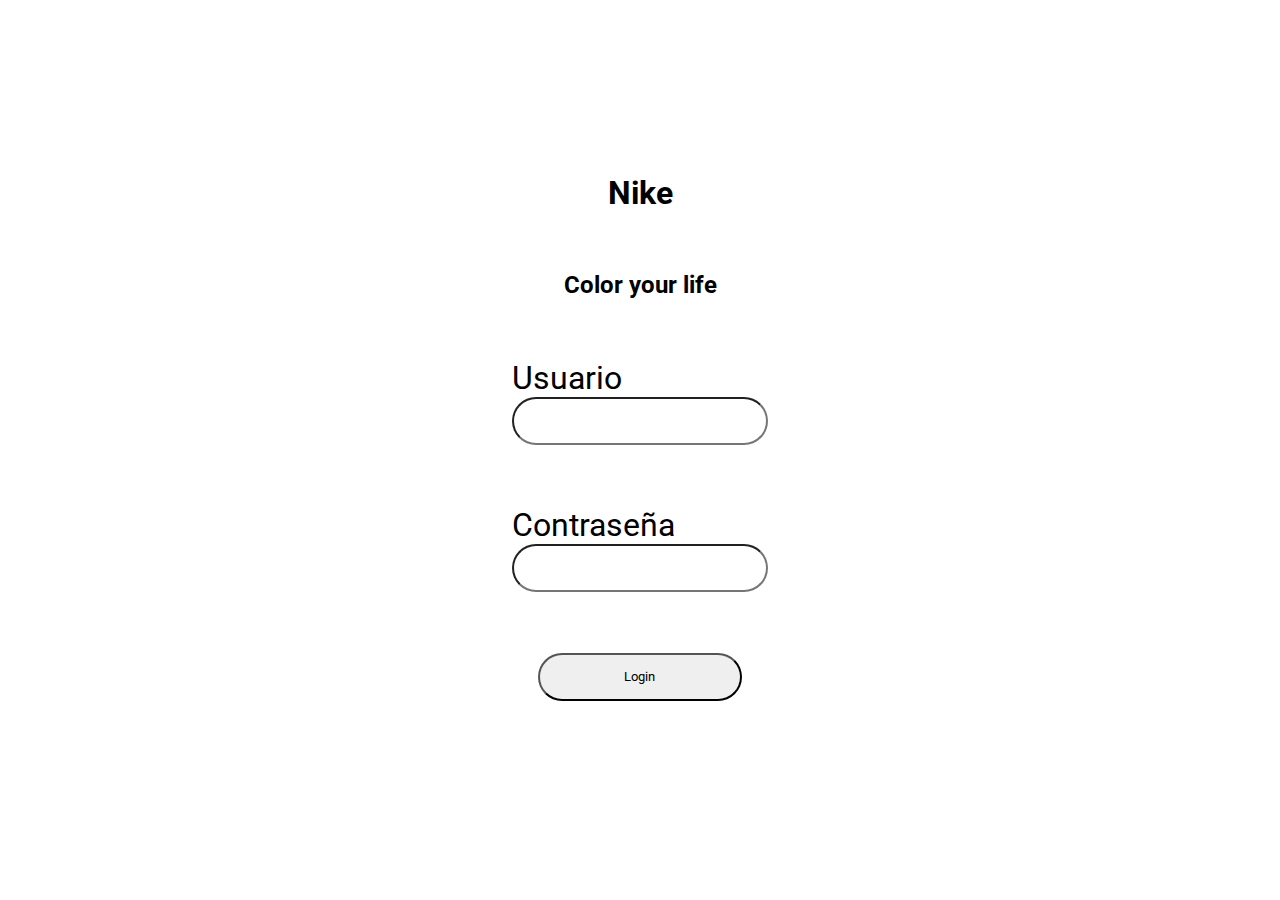
<file: index.html>
<!DOCTYPE html>
<html lang="en">
<head>
    <meta charset="UTF-8">
    <meta name="viewport" content="width=device-width, initial-scale=1.0">
    <link rel="stylesheet" href="style.css">
    <title>Login Nike</title>
</head>
<body>
    <main>
        <h1>Nike</h1>
        <h2>Color your life</h2>
        <form action="dashboard.html">
            <label for="user">Usuario<input id="user" type="text" required></label>
            <label for="password">Contraseña<input id="password" type="text" required></label>
            <a href=""><input type="submit" value="Login"></a>
        </form>
    </main>
</body>
</html>
</file>
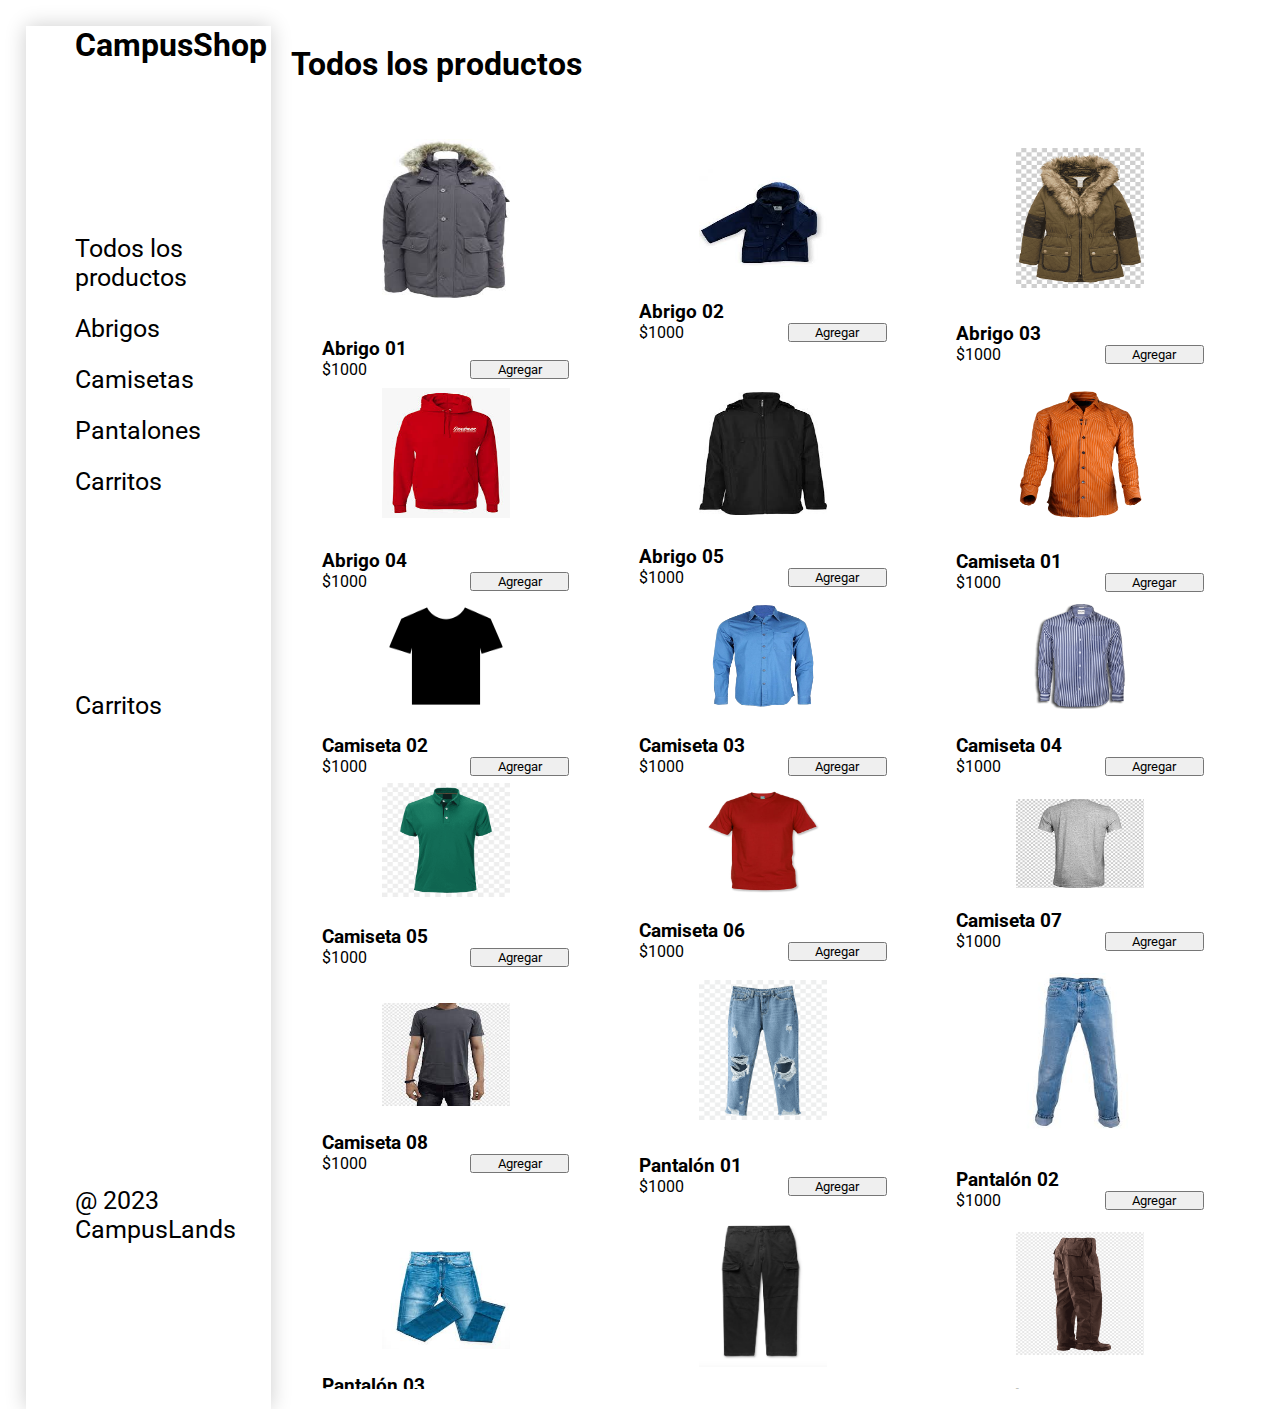
<file: dashboard.html>
<!DOCTYPE html>
<html lang="en">
<head>
    <meta charset="UTF-8">
    <meta name="viewport" content="width=device-width, initial-scale=1.0">
    <link rel="stylesheet" href="dashstyle.css"> 
    <title>Nike</title>
</head>
<body>
    <main>
        <div class="left">
            <h1>CampusShop</h1>     
            <ul>
                <li>Todos los productos</li>
                <li class="boton-categoria">Abrigos</li>
                <li class="boton-categoria">Camisetas</li>
                <li class="boton-categoria">Pantalones</li>
                <li class="boton-categoria">Carritos</li>
            </ul>
            <div class="left-down">
                <p>Carritos</p>
                <p>@ 2023 CampusLands</p>
            </div>
        </div>
        <div class="right">
            <h1 id="titulo-principal">Todos los productos</h1>
            <div id="contenedor-productos">
                <!-- <div class="producto">
                    <div class="producto-image">
                        <img class="producto-imagen" src="imgnike/camisetas/01.png" alt="${producto.titulo}">
                    </div>
                    <div class="producto-detalles">
                        <h3 class="producto-titulo">Camisa Naranja</h3>
                        <div class="producto-detalles-div">
                            <p class="producto-precio">$$1000</p>
                            <button class="producto-agregar" id="${producto.id}">Agregar</button>
                        </div>
                    </div>
                </div> -->
            </div>
        </div>
    </main>
    <script src="js/main.js"></script>
</body>
</html>
</file>
<file: style.css>
@import url('https://fonts.googleapis.com/css2?family=Roboto&display=swap');

*
{
    box-sizing: border-box;
    padding: 0;
    margin: 0;
    font-family: 'Roboto', sans-serif;
}

body
{
    display: flex;
    justify-content: center;
    align-items: center;
    height: 100vh;
}

/* main *
{
    border: 1px solid black;
} */
main 
{
    display: flex;
    flex-direction: column;
    align-items: center;
    justify-content: space-around;
    width: 20rem;
    height: 68%;
}  
main label
{
    display: flex;
    flex-direction: column;
    width: 90%;
}  
form 
{
    display: flex;
    justify-content: space-around;
    flex-direction: column;
    width: 80%;
    height: 60%;
    
}
form label
{
    
    width: 100%;
    height: 10rem;
    font-size: 2rem;
}
form label input 
{
    
    height: 3rem;
    border-radius: 40px;
}
form a 
{
    height: 5rem;
}
form a input{
    position: relative;
    width: 80%;
    height: 3rem;
    border-radius: 40px;
    /* height: 100%; */
    left: 10%;
    
}


/* main a
{
    width: 40%;
    height: 10%;
}
main a input
{
    width: 100%;
    height: 100%;
} */
</file>
<file: dashstyle.css>
@import url('https://fonts.googleapis.com/css2?family=Roboto&display=swap');

*
{
    box-sizing: border-box;
    padding: 0;
    margin: 0;
    font-family: 'Roboto', sans-serif;
}

/* main *
{
    border: 1px solid black;
}  */

main 
{
     
    padding: 2%;
    display: grid;
    grid-template-columns: 1fr 4fr ;
    height: 100vh;
    
}
ul 
{
    gap: 4%;
    display: flex;
    flex-direction: column;
    justify-content: center;
    list-style: none;
    margin: 10% 0 20% 0;
    font-size: 25px;
    height: 40%;
    align-items: end;
}
ul li {
    width: 80%;
}
.left
{
    text-decoration: none;
    width: 100%; 
    height: 100%;
    box-shadow: 0 0 20px rgba(0, 0, 0, 0.2);
}
.left h1 
{
    width: 80%;
    position: relative;
    left: 20%;
}
.left-down
{
    font-size: 25px;
    height: 40%;
    display: flex;
    align-items: end;
    flex-direction: column;
    justify-content: space-between;
}
.left-down p 
{
    width: 80%;
}
.right
{
    height: 100%;
    width: 100%;
    padding: 2%;
    display: flex;
    flex-direction: column;
    justify-content: space-between;
}
#contenedor-productos
{
    height: 93%;
    border-radius: 40px;
    display: grid;
    grid-template-columns: repeat(
        auto-fit,
        minmax(
            300px,
            1fr
        )
    );
    gap: 8px;
    overflow: auto;
}
.producto
{
    width: 100%;
    height: 100%;
    display: flex;
    justify-content: center;
    align-items: center;
    flex-direction: column;
}
.producto h1 
{
    width: 80%;
}
.producto-detalles
{
    width: 80%;
}
.producto-image
{
    width: 10vw;
}
.producto-image img 
{
    width: 100%;
}
.producto-agregar, .producto-precio
{
    width: 40%;
}
.producto-detalles-div
{
    display: flex;
    justify-content: space-between;
}
.producto img 
{
    height: 80%;
}
.producto-detalles
{
    height: 20%;
}
  
@media (max-width: 650px)
{
    main
    {
        grid-template-columns: 1fr;
    }
}
</file>
